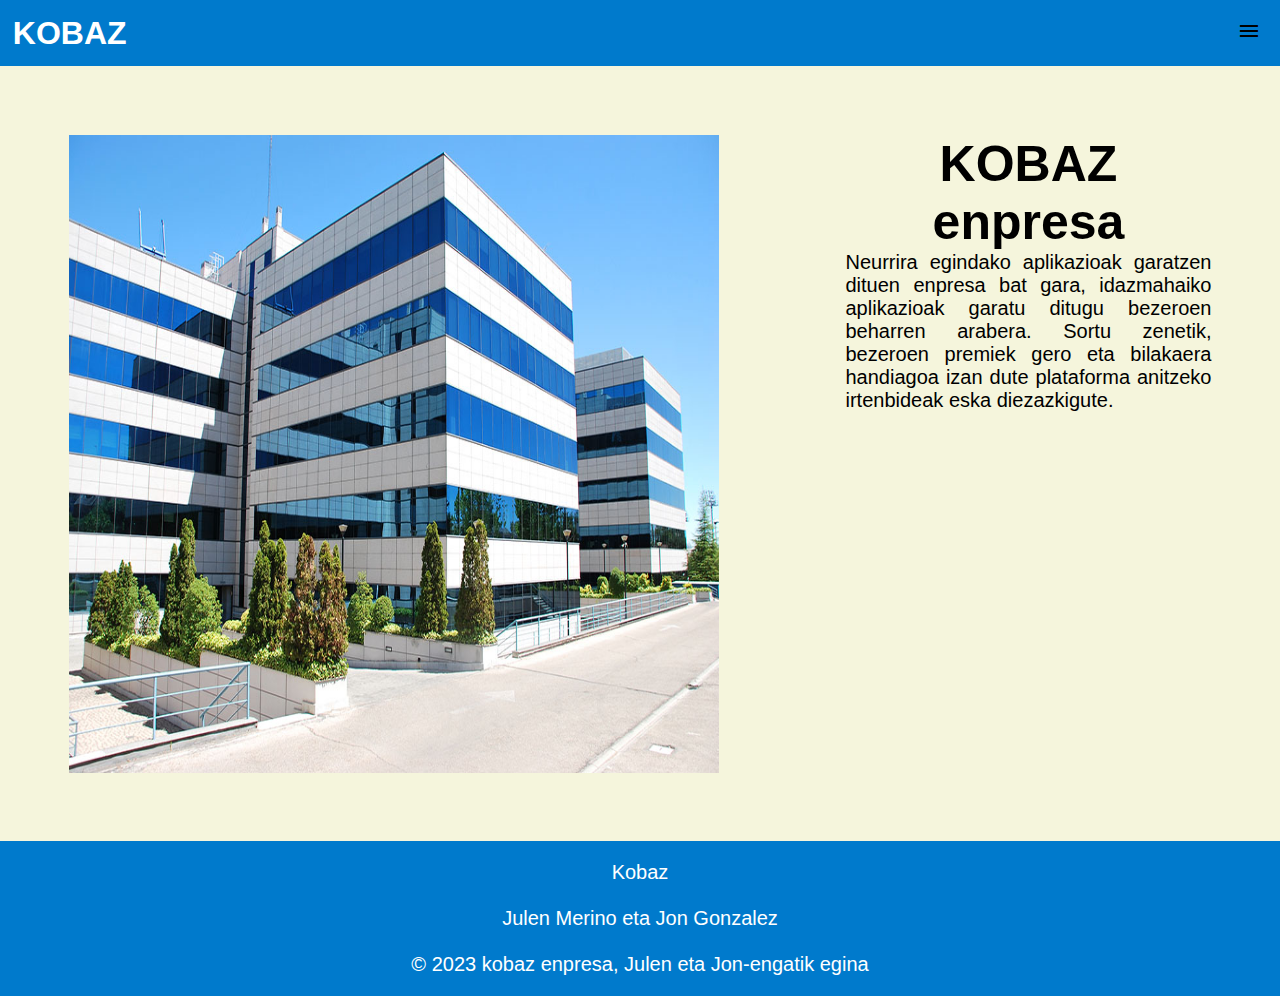
<file: web/EBuruz.html>
<!DOCTYPE html PUBLIC "-//W3C//DTD XHTML 1.0 Transitional//EN" "http://www.w3.org/TR/xhtml1/DTD/xhtml1-transitional.dtd">
<html xmlns="http://www.w3.org/1999/xhtml">
<head>
    <meta name="viewport" content="width=device-width, initial-scale=1.0"></meta>
    <link rel="shortcut icon" href="Irudiak/logo.png"></link>
    <link rel="stylesheet" href="https://fonts.googleapis.com/css2?family=Material+Symbols+Outlined:opsz,wght,FILL,GRAD@24,400,0,0" />
    <title>Kobaz | Enpresari buruz</title>
    <link rel="stylesheet" type="text/css" href="Erronka.css" title="style"></link>
</head>
<body>
    <div class="container">
        <div class="Titulua">
            <h1>KOBAZ</h1>
        </div>
        <div class="Menua">
            <ul class="nav">
                <li><span class="material-symbols-outlined">
                    menu
                    </span>
                    <ul>
                        <li><a href="index.html" class="Botoia">Hasiera</a></li>
                        <li><a href="EBuruz.html" class="Botoia">Enpresari buruz</a></li>
                        <li><a href="ERP-CRM.html" class="Botoia">ERP-CRM</a></li>
                        <li><a href="Langileak.html" class="Botoia">Taldekideak</a></li>
                        <li><a href="Kontaktua.html" class="Botoia">Kontaktua</a></li>
                    </ul>
                </li>
            </ul>
          </div>
        <div class="EBuruz">
            <img src="Irudiak/Enpresa.jpg" alt=""></img>
            <div class="Alboko-textua">
                <h1>KOBAZ enpresa</h1>
                <p>Neurrira egindako aplikazioak garatzen dituen enpresa bat gara,
                    idazmahaiko aplikazioak garatu ditugu bezeroen beharren arabera.
                    Sortu zenetik, bezeroen premiek gero eta bilakaera handiagoa izan dute plataforma anitzeko
                    irtenbideak eska diezazkigute.
                </p>
            </div>
            <br />
        </div>

        <div class="Orri-oina">
            Kobaz<br /><br />
            Julen Merino eta Jon Gonzalez<br /><br />
            &copy; 2023 kobaz enpresa, Julen eta Jon-engatik egina
        </div>
    </div>
</body>
</html>
</file>
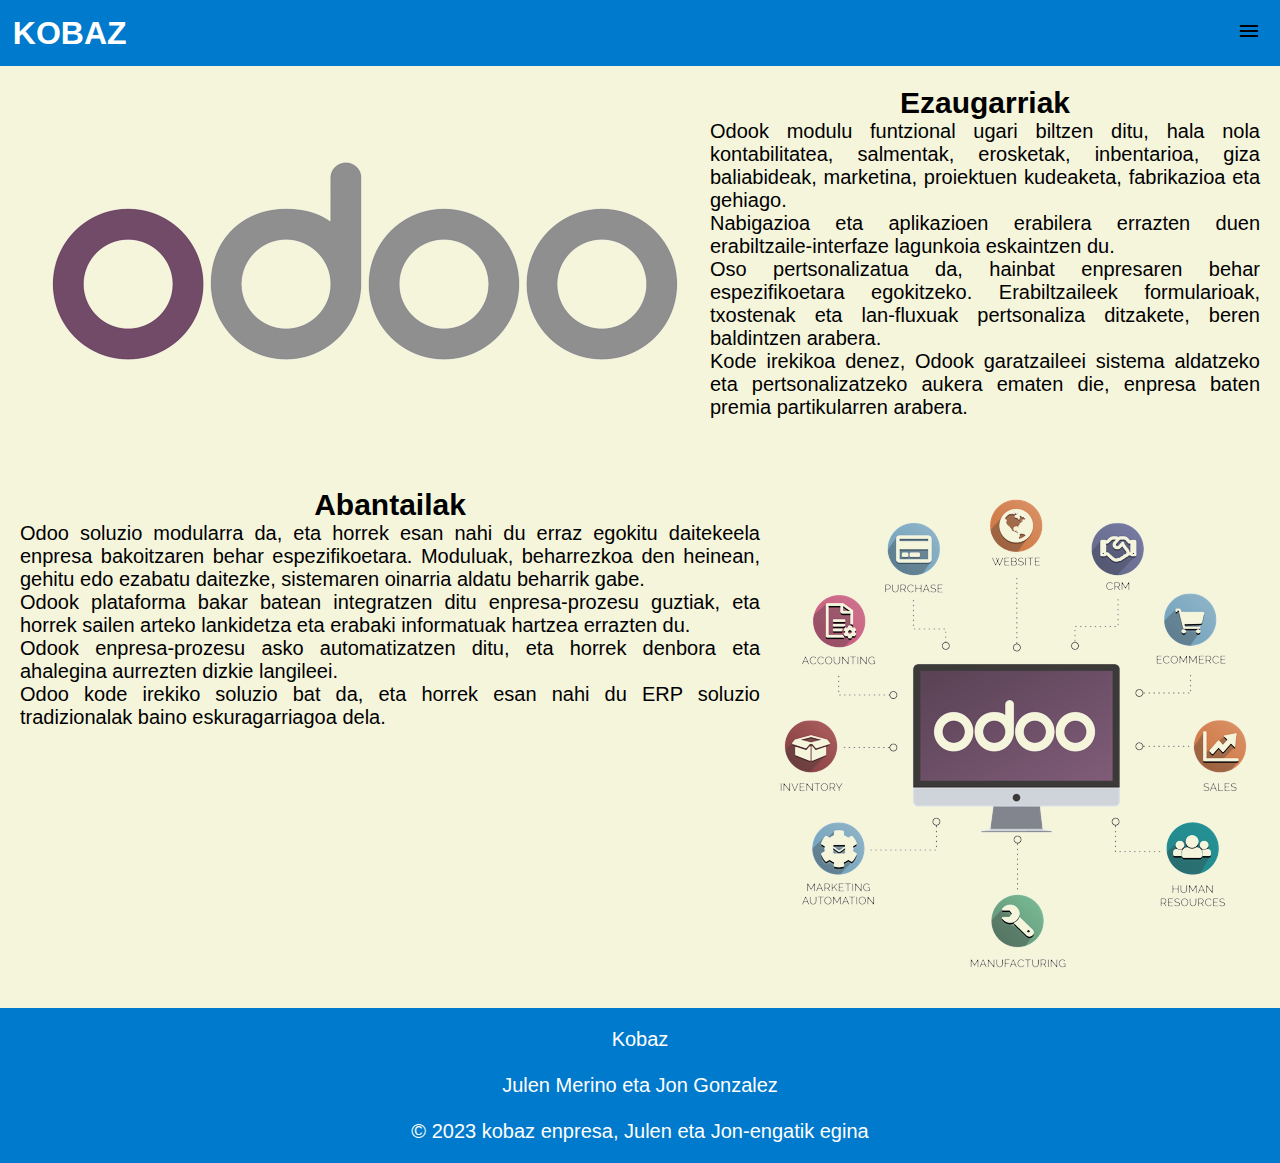
<file: web/ERP-CRM.html>
<!DOCTYPE html PUBLIC "-//W3C//DTD XHTML 1.0 Transitional//EN" "http://www.w3.org/TR/xhtml1/DTD/xhtml1-transitional.dtd"><!-- <!DOCTYPE html PUBLIC "-//W3C//DTD XHTML 1.0 Transitional//EN" "http://www.w3.org/TR/xhtml1/DTD/xhtml1-transitional.dtd"> --><!-- <!DOCTYPE html> -->
<html xmlns="http://www.w3.org/1999/xhtml">
<head>
    <meta name="viewport" content="width=device-width, initial-scale=1.0"></meta>
    <link rel="shortcut icon" href="Irudiak/logo.png"></link>
    <link rel="stylesheet" href="https://fonts.googleapis.com/css2?family=Material+Symbols+Outlined:opsz,wght,FILL,GRAD@24,400,0,0" />
    <title>Kobaz | Enpresari buruz</title>
    <link rel="stylesheet" type="text/css" href="Erronka.css" title="style"></link>
</head>
<body>
    <div class="container">
        <div class="Titulua">
            <h1>KOBAZ</h1>
        </div>
        <div class="Menua">
            <ul class="nav">
                <li><span class="material-symbols-outlined">
                    menu
                    </span>
                    <ul>
                        <li><a href="index.html" class="Botoia">Hasiera</a></li>
                        <li><a href="EBuruz.html" class="Botoia">Enpresari buruz</a></li>
                        <li><a href="ERP-CRM.html" class="Botoia">ERP-CRM</a></li>
                        <li><a href="Langileak.html" class="Botoia">Taldekideak</a></li>
                        <li><a href="Kontaktua.html" class="Botoia">Kontaktua</a></li>
                    </ul>
                </li>
            </ul>
          </div>
        <div class="Ezaugarriak-eta-Abantailak">
            <div class="Ezaugarriak">
                <div><img src="Irudiak/odoo.png" alt="hau froga bat da"></img></div>
                <div>
                    <h2>Ezaugarriak</h2>
                    <ul>
                        <li>Odook modulu funtzional ugari biltzen ditu, hala nola kontabilitatea, salmentak, erosketak, inbentarioa, giza baliabideak, marketina, proiektuen kudeaketa, fabrikazioa eta gehiago.</li>
                        <li>Nabigazioa eta aplikazioen erabilera errazten duen erabiltzaile-interfaze lagunkoia eskaintzen du.</li>
                        <li>Oso pertsonalizatua da, hainbat enpresaren behar espezifikoetara egokitzeko. Erabiltzaileek formularioak, txostenak eta lan-fluxuak pertsonaliza ditzakete, beren baldintzen arabera.</li>
                        <li>Kode irekikoa denez, Odook garatzaileei sistema aldatzeko eta pertsonalizatzeko aukera ematen die, enpresa baten premia partikularren arabera.</li>
                    </ul>
                </div>
            </div>
            <div class="Abantailak">
                <div><img src="Irudiak/OdooEskema.png" alt="hau froga bat da"></img></div>
                <div><h2>Abantailak</h2>
                    <ul>
                        <li>Odoo soluzio modularra da, eta horrek esan nahi du erraz egokitu daitekeela enpresa bakoitzaren behar espezifikoetara. Moduluak, beharrezkoa den heinean, gehitu edo ezabatu daitezke, sistemaren oinarria aldatu beharrik gabe.</li>
                        <li>Odook plataforma bakar batean integratzen ditu enpresa-prozesu guztiak, eta horrek sailen arteko lankidetza eta erabaki informatuak hartzea errazten du.</li>
                        <li>Odook enpresa-prozesu asko automatizatzen ditu, eta horrek denbora eta ahalegina aurrezten dizkie langileei.</li>
                        <li>Odoo kode irekiko soluzio bat da, eta horrek esan nahi du ERP soluzio tradizionalak baino eskuragarriagoa dela.</li>
                    </ul>
                </div>
            </div>
        </div>
        <div class="Orri-oina">
            Kobaz<br/><br/>
            Julen Merino eta Jon Gonzalez<br/><br/>
            &copy; 2023 kobaz enpresa, Julen eta Jon-engatik egina
        </div>
    </div>
</body>
</html>
</file>
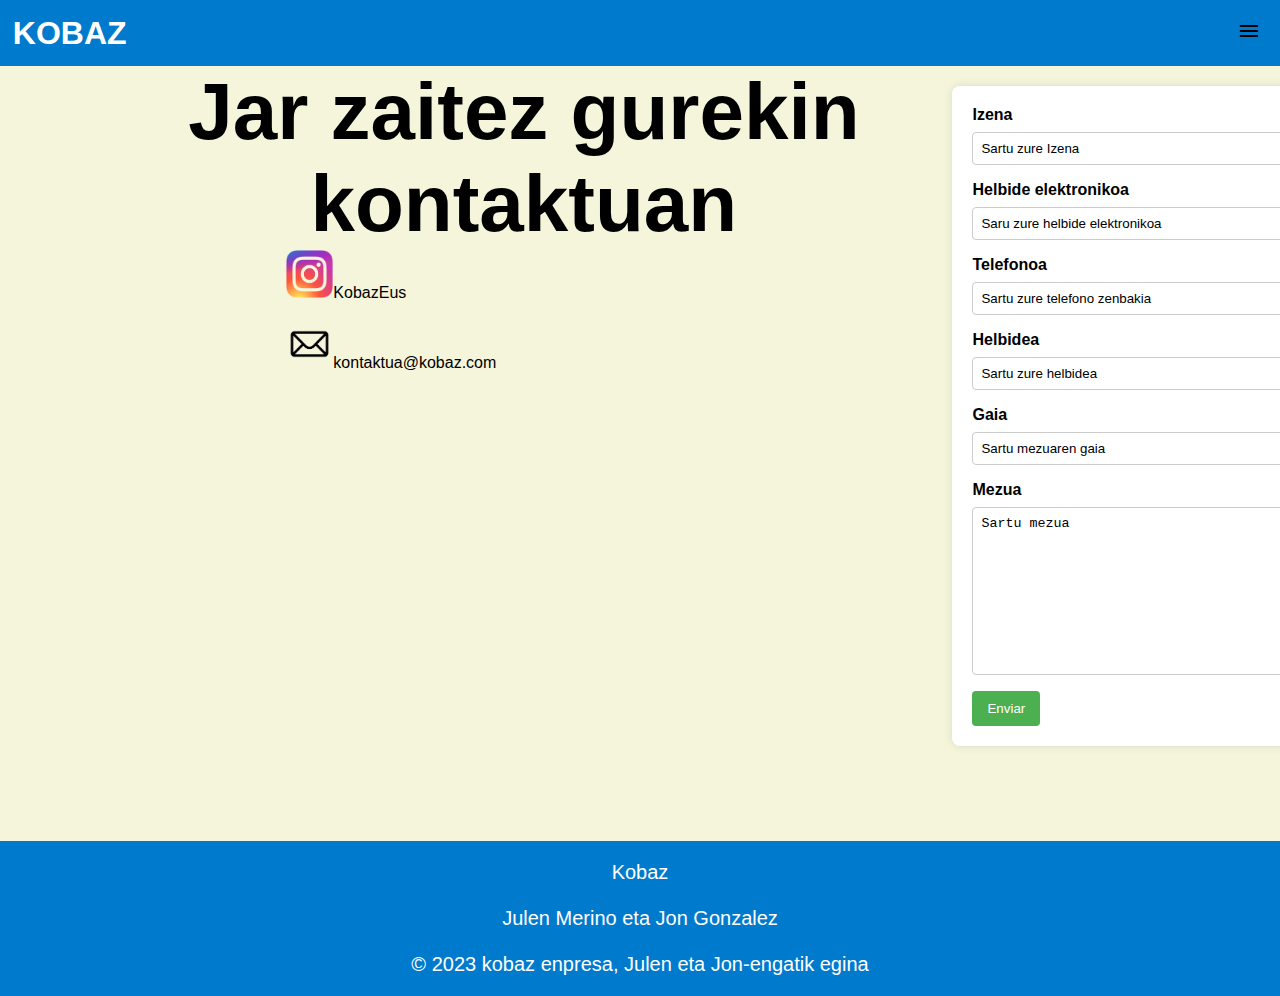
<file: web/Kontaktua.html>
<!DOCTYPE html PUBLIC "-//W3C//DTD XHTML 1.0 Transitional//EN" "http://www.w3.org/TR/xhtml1/DTD/xhtml1-transitional.dtd"><!-- <!DOCTYPE html PUBLIC "-//W3C//DTD XHTML 1.0 Transitional//EN" "http://www.w3.org/TR/xhtml1/DTD/xhtml1-transitional.dtd"> --><!-- <!DOCTYPE html> -->
<html xmlns="http://www.w3.org/1999/xhtml">
<head>
    <meta name="viewport" content="width=device-width, initial-scale=1.0"></meta>
    <link rel="shortcut icon" href="Irudiak/logo.png"></link>
    <link rel="stylesheet" href="https://fonts.googleapis.com/css2?family=Material+Symbols+Outlined:opsz,wght,FILL,GRAD@24,400,0,0" />
    <title>Kobaz | Enpresari buruz</title>
    <link rel="stylesheet" type="text/css" href="Erronka.css" title="style"></link>
</head>
<body>
    <div class="container">
        <div class="Titulua">
            <h1>KOBAZ</h1>
        </div>
        <div class="Menua">
            <ul class="nav">
                <li><span class="material-symbols-outlined">
                    menu
                    </span>
                    <ul>
                        <li><a href="index.html" class="Botoia">Hasiera</a></li>
                        <li><a href="EBuruz.html" class="Botoia">Enpresari buruz</a></li>
                        <li><a href="ERP-CRM.html" class="Botoia">ERP-CRM</a></li>
                        <li><a href="Langileak.html" class="Botoia">Taldekideak</a></li>
                        <li><a href="Kontaktua.html" class="Botoia">Kontaktua</a></li>
                    </ul>
                </li>
            </ul>
          </div>
            <div class="Kontaktua">
                <div><h1>Jar zaitez gurekin kontaktuan</h1>
                    <img src="Irudiak/Insta.png" alt=""></img>KobazEus<br/><br/>
                    <img src="Irudiak/Correo.png" alt=""></img>kontaktua@kobaz.com 
                </div>
                <div>
                    <form action="Erronka.php" method="post">
                        <label for="Izena">Izena</label>
                        <input type="text" name="Izena" id="Izena" value="Sartu zure Izena"></input>
              
                        <label for="email">Helbide elektronikoa</label>
                        <input type="text" name="email" id="email" value="Saru zure helbide elektronikoa"></input>
              
                        <label for="telefonoa">Telefonoa</label>
                        <input type="text" name="telefonoa" id="telefonoa" value="Sartu zure telefono zenbakia"></input>
              
                        <label for="helbidea">Helbidea</label>
                        <input type="text" name="helbidea" id="helbidea" value="Sartu zure helbidea"></input>
              
                        <label for="gaia">Gaia</label>
                        <input type="text" name="gaia" id="gaia" value="Sartu mezuaren gaia"></input>
              
                        <label for="mezua">Mezua</label>
                        <textarea name="mezua" id="mezua" cols="30" rows="10">Sartu mezua</textarea>
              
                        <input type="submit" value="Enviar"></input>
                    </form>      
                </div>
            </div>
            <div class="Orri-oina">
                Kobaz<br/><br/>
                Julen Merino eta Jon Gonzalez<br/><br/>
                &copy; 2023 kobaz enpresa, Julen eta Jon-engatik egina
            </div>
        </div>
    </body>
</html>
</file>
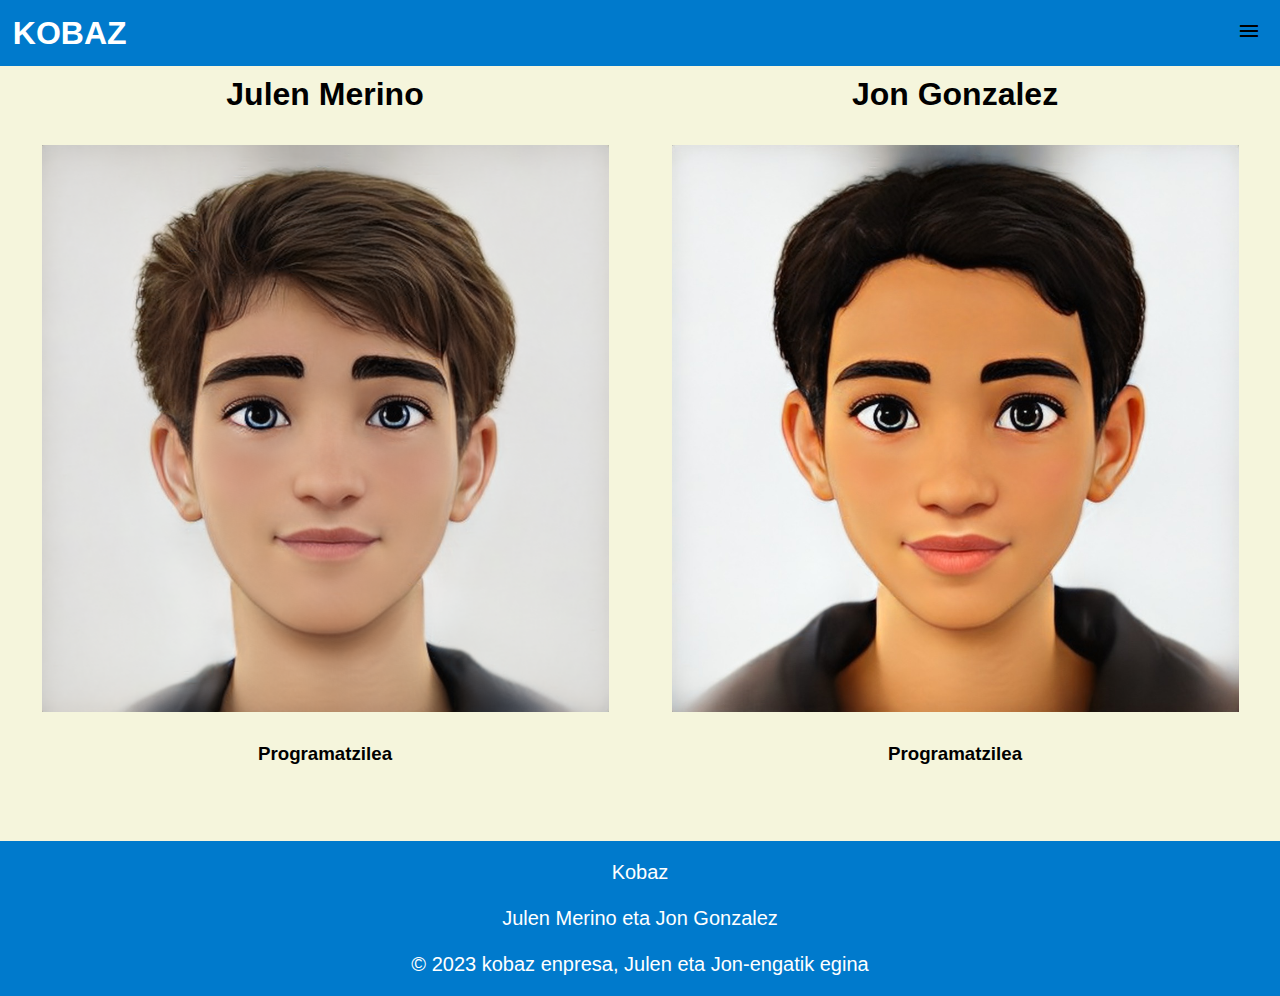
<file: web/Langileak.html>
<!DOCTYPE html PUBLIC "-//W3C//DTD XHTML 1.0 Transitional//EN" "http://www.w3.org/TR/xhtml1/DTD/xhtml1-transitional.dtd"><!-- <!DOCTYPE html PUBLIC "-//W3C//DTD XHTML 1.0 Transitional//EN" "http://www.w3.org/TR/xhtml1/DTD/xhtml1-transitional.dtd"> --><!-- <!DOCTYPE html> -->
<html xmlns="http://www.w3.org/1999/xhtml">
<head>
    <meta name="viewport" content="width=device-width, initial-scale=1.0"></meta>
    <link rel="shortcut icon" href="Irudiak/logo.png"></link>
    <link rel="stylesheet" href="https://fonts.googleapis.com/css2?family=Material+Symbols+Outlined:opsz,wght,FILL,GRAD@24,400,0,0" />
    <title>Kobaz | Enpresari buruz</title>
    <link rel="stylesheet" type="text/css" href="Erronka.css" title="style"></link>
</head>
<body>
    <div class="container">
        <div class="Titulua">
            <h1>KOBAZ</h1>
        </div>
        <div class="Menua">
            <ul class="nav">
                <li><span class="material-symbols-outlined">
                    menu
                    </span>
                    <ul>
                        <li><a href="index.html" class="Botoia">Hasiera</a></li>
                        <li><a href="EBuruz.html" class="Botoia">Enpresari buruz</a></li>
                        <li><a href="ERP-CRM.html" class="Botoia">ERP-CRM</a></li>
                        <li><a href="Langileak.html" class="Botoia">Taldekideak</a></li>
                        <li><a href="Kontaktua.html" class="Botoia">Kontaktua</a></li>
                    </ul>
                </li>
            </ul>
          </div>
        <div class="Taldekideak">
            <div>
                <h1>Julen Merino</h1>
                <img src="Irudiak/Julen.jpg" alt=""></img>
                <br/>
                <h3>Programatzilea</h3>
            </div>
            <div>
                <h1>Jon Gonzalez</h1>
                <img src="Irudiak/Jon.jpg" alt=""></img>
                <br/>
                <h3>Programatzilea</h3>
            </div>
        </div>
        <div class="Orri-oina">
            Kobaz<br/><br/>
            Julen Merino eta Jon Gonzalez<br/><br/>
            &copy; 2023 kobaz enpresa, Julen eta Jon-engatik egina
        </div>
    </div>
</body>
</html>
</file>
<file: web/Erronka.css>
@import url("https://fonts.googleapis.com/css?family=Montserrat:700");
.hero {
  background-color: #007acc;
  position: relative;
  height: 100vh;
  overflow: hidden;
  font-family: 'Montserrat', sans-serif;
}

.hero__title {
  color: #fff;
  position: absolute;
  top: 50%;
  left: 50%;
  -webkit-transform: translate(-50%, -50%);
          transform: translate(-50%, -50%);
  font-size: 50px;
  z-index: 1;
}

.cube {
  position: absolute;
  top: 80vh;
  left: 45vw;
  width: 10px;
  height: 10px;
  border: solid 1px #003298;
  -webkit-transform-origin: top left;
          transform-origin: top left;
  -webkit-transform: scale(0) rotate(0deg) translate(-50%, -50%);
          transform: scale(0) rotate(0deg) translate(-50%, -50%);
  -webkit-animation: cube 12s ease-in forwards infinite;
          animation: cube 12s ease-in forwards infinite;
}
.cube:nth-child(2n) {
  border-color: #0051f4;
}
.cube:nth-child(2) {
  -webkit-animation-delay: 1s;
          animation-delay: 1s;
  left: 25vw;
  top: 40vh;
}
.cube:nth-child(3) {
  -webkit-animation-delay: 3s;
          animation-delay: 3s;
  left: 75vw;
  top: 50vh;
}
.cube:nth-child(4) {
  -webkit-animation-delay: 5s;
          animation-delay: 5s;
  left: 90vw;
  top: 10vh;
}
.cube:nth-child(5) {
  -webkit-animation-delay: 7s;
          animation-delay: 7s;
  left: 10vw;
  top: 85vh;
}
.cube:nth-child(6) {
  -webkit-animation-delay: 9s;
          animation-delay: 9s;
  left: 50vw;
  top: 10vh;
}

@-webkit-keyframes cube {
  from {
    -webkit-transform: scale(0) rotate(0deg) translate(-50%, -50%);
            transform: scale(0) rotate(0deg) translate(-50%, -50%);
    opacity: 1;
  }
  to {
    -webkit-transform: scale(20) rotate(960deg) translate(-50%, -50%);
            transform: scale(20) rotate(960deg) translate(-50%, -50%);
    opacity: 0;
  }
}

@keyframes cube {
  from {
    -webkit-transform: scale(0) rotate(0deg) translate(-50%, -50%);
            transform: scale(0) rotate(0deg) translate(-50%, -50%);
    opacity: 1;
  }
  to {
    -webkit-transform: scale(20) rotate(960deg) translate(-50%, -50%);
            transform: scale(20) rotate(960deg) translate(-50%, -50%);
    opacity: 0;
  }
}


body {
  font-family: Arial, sans-serif;
  color: black;
  margin: 0;
  padding: 0;
  background-color: beige;
}

.container {
  display: grid;
  grid-template-columns: 1fr 1fr;
  grid-template-rows: 0.1fr 5fr 0.3fr;
  grid-auto-rows: 1fr;
  gap: 0px 0px;
  grid-auto-flow: row;
  align-items: stretch;
}

.Titulua {
  grid-area: 1 / 1 / 1 / 3;
  background-color: #007acc;
  color: #fff;
  text-align: right;
  padding: 1%;
  display: flex;
  align-items: center;
}

.Menua-titulua{
  color: #fff;
  position: absolute;
  top: 60%;
  right: 25%;
  font-size: 150%;
  z-index: 1;
}

* {
  padding: 0px;
  margin: 0px;
}

.Menua {
  grid-area: 1 / 1 / 1 / 3;
  padding: 1.5%;
}

ul, ol {
  list-style: none;
}

.nav li a {
  background-color: #000;
  color: #fff;
  text-decoration: none;
  padding: 10px 15px;
  display: block;
}

.nav li a:hover {
  background-color: #434343;
}

.nav > li {
  float: right;
}

.nav li ul {
  display: none ;
  position: relative;
  min-width: 140px;
  margin-right: 20%;
}

.nav li:hover > ul {
  display: block;
}

/*----------Enpresari buruz----------*/
.EBuruz {
  grid-area: 2 / 1 / 3 / 3;
  text-align: justify;
  font-size: 20px;
  margin: 5px;
  display: flex;
  flex-direction: row;
}

.EBuruz img{
  height: auto;
  width: 100%;
  max-width: 650px;
  margin: 5%;
}

.EBuruz h1 {
  text-align: center;
  font-size: 50px;
}

.Alboko-textua {
  width: 100%;
  margin:5%;
}


/*----------Langileak----------*/

.Taldekideak {
  grid-area: 2 / 1 / 3 / 3;
  text-align: center;
  margin: 10px;
  display: flex;
  flex-direction: row;
}
.Taldekideak img {
  height: auto;
  width: 90%;
  margin: 5%;
}

/*----------Kontaktua----------*/

.Kontaktua h1 {
  font-size: 500%;
  text-align: center;
  margin-left: 10%;
}
.Kontaktua {
  grid-area: 2 / 1 / 2 / 3;
  text-align: left;
  font-size: 100%;
  display: flex;
  flex-direction: row;
}

.Kontaktua img {
  width: 5%;
  margin-left: 30%;
}


form {
  width: 100%;
  max-width: 600px;
  margin: 20px auto;
  background-color: #fff;
  padding: 20px;
  border-radius: 8px;
  box-shadow: 0 0 10px rgba(0, 0, 0, 0.1);
}


label {
  display: block;
  margin-bottom: 8px;
  font-weight: bold;
}

input[type="text"],
input[type="email"],
input[type="tel"],
textarea {
  width: 100%;
  padding: 8px;
  margin-bottom: 16px;
  box-sizing: border-box;
  border: 1px solid #ccc;
  border-radius: 4px;
}

input[type="submit"] {
  background-color: #4caf50;
  color: #fff;
  padding: 10px 15px;
  border: none;
  border-radius: 4px;
  cursor: pointer;
}

input[type="submit"]:hover {
  background-color: #45a049;
}

/*----------Ezaugarriak eta abantailak----------*/

.Ezaugarriak-eta-Abantailak {
  grid-area: 2 / 1 / 3 / 3;
  display: flex;
  flex-direction: column;
}

.Ezaugarriak {
  margin: 20px;
  text-align: justify;
  font-size: 20px;
  display: flex;
  flex-direction: row;
}

.Ezaugarriak h2 {
  text-align: center;
}

.Abantailak {
  margin: 20px;
  text-align: justify;
  font-size: 20px;
  display: flex;
  flex-direction: row-reverse;
}

.Abantailak h2 {
  text-align: center;
}


.Orri-oina {
  grid-area: 3 / 1 / 4 / 3;
  background-color: #007acc;
  color: #fff;
  text-align: center;
  font-size: 20px;
  padding-top: 20px;
  padding-bottom: 20px;
  width: 100%;
}





@media all and (max-width: 768px) {
  .container {
    grid-template-columns: 1fr;
    grid-template-rows: 0.5fr 4.5fr 1fr;
  }

  .Titulua {
    grid-area: 1 / 1 / 1 / 1;
  }

  .Menua-titulua {
    padding: 5px;
  }

  .nav {
    float: right;
    padding-top: 7.5%;
    padding-right: 3%;
  }

  .nav > li {
    float: none;
    width: 100%;
  }

  .nav li ul {
    position: static;
    display: none;
    width: 100%;
  }

  .nav li:hover > ul {
    display: block;
  }

  .EBuruz {
    grid-area: 2 / 1 / 2 / 1;
    flex-direction: column;
  }

  .Orri-oina {
    grid-area: 3 / 1 / 3 / 1;
  }

  .EBuruz img{
    height: auto;
    width: 100%;
    max-width: unset;
    margin: 1%;
  }
  
  .side-text {
    margin: unset;
    padding: 0.5em;
  }

  .Kontaktua {
    grid-area: 2 / 1 / 2 / 1;
    font-size: 80%;
    flex-direction: column;
    padding-right: 9.5%;
  }

  .Taldekideak {
    grid-area: 2 / 1 / 2 / 1;
    flex-direction: column;
    max-width: 600px;
  }

  .Ezaugarriak {
    flex-direction: column;
  }

  .Abantailak {
    flex-direction: column;
  }

}
</file>
